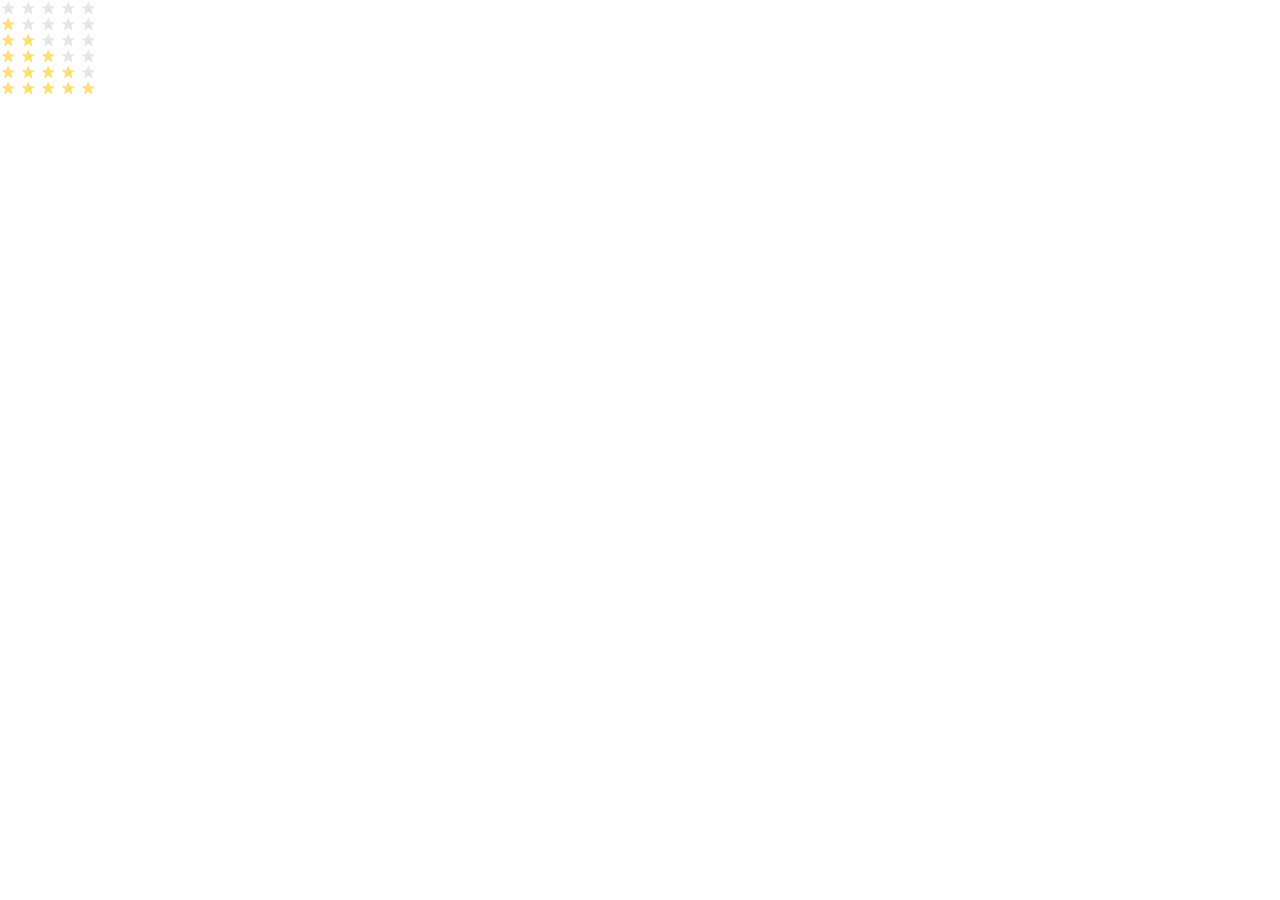
<file: index.html>
<!doctype html><html lang="en"><head><meta charset="utf-8"><meta name="viewport" content="width=device-width, user-scalable=no, initial-scale=1.0, maximum-scale=1.0, minimum-scale=1.0"><title>Stars</title><link rel="stylesheet" href="index.9c07487a.css"><link rel="stylesheet" href="index.fca60d5e.css"></head><body> <div class="stars stars--0"> <div class="stars__star"></div> <div class="stars__star"></div> <div class="stars__star"></div> <div class="stars__star"></div> <div class="stars__star"></div> </div> <div class="stars stars--1"> <div class="stars__star"></div> <div class="stars__star"></div> <div class="stars__star"></div> <div class="stars__star"></div> <div class="stars__star"></div> </div> <div class="stars stars--2"> <div class="stars__star"></div> <div class="stars__star"></div> <div class="stars__star"></div> <div class="stars__star"></div> <div class="stars__star"></div> </div> <div class="stars stars--3"> <div class="stars__star"></div> <div class="stars__star"></div> <div class="stars__star"></div> <div class="stars__star"></div> <div class="stars__star"></div> </div> <div class="stars stars--4"> <div class="stars__star"></div> <div class="stars__star"></div> <div class="stars__star"></div> <div class="stars__star"></div> <div class="stars__star"></div> </div> <div class="stars stars--5"> <div class="stars__star"></div> <div class="stars__star"></div> <div class="stars__star"></div> <div class="stars__star"></div> <div class="stars__star"></div> </div> </body></html>
</file>
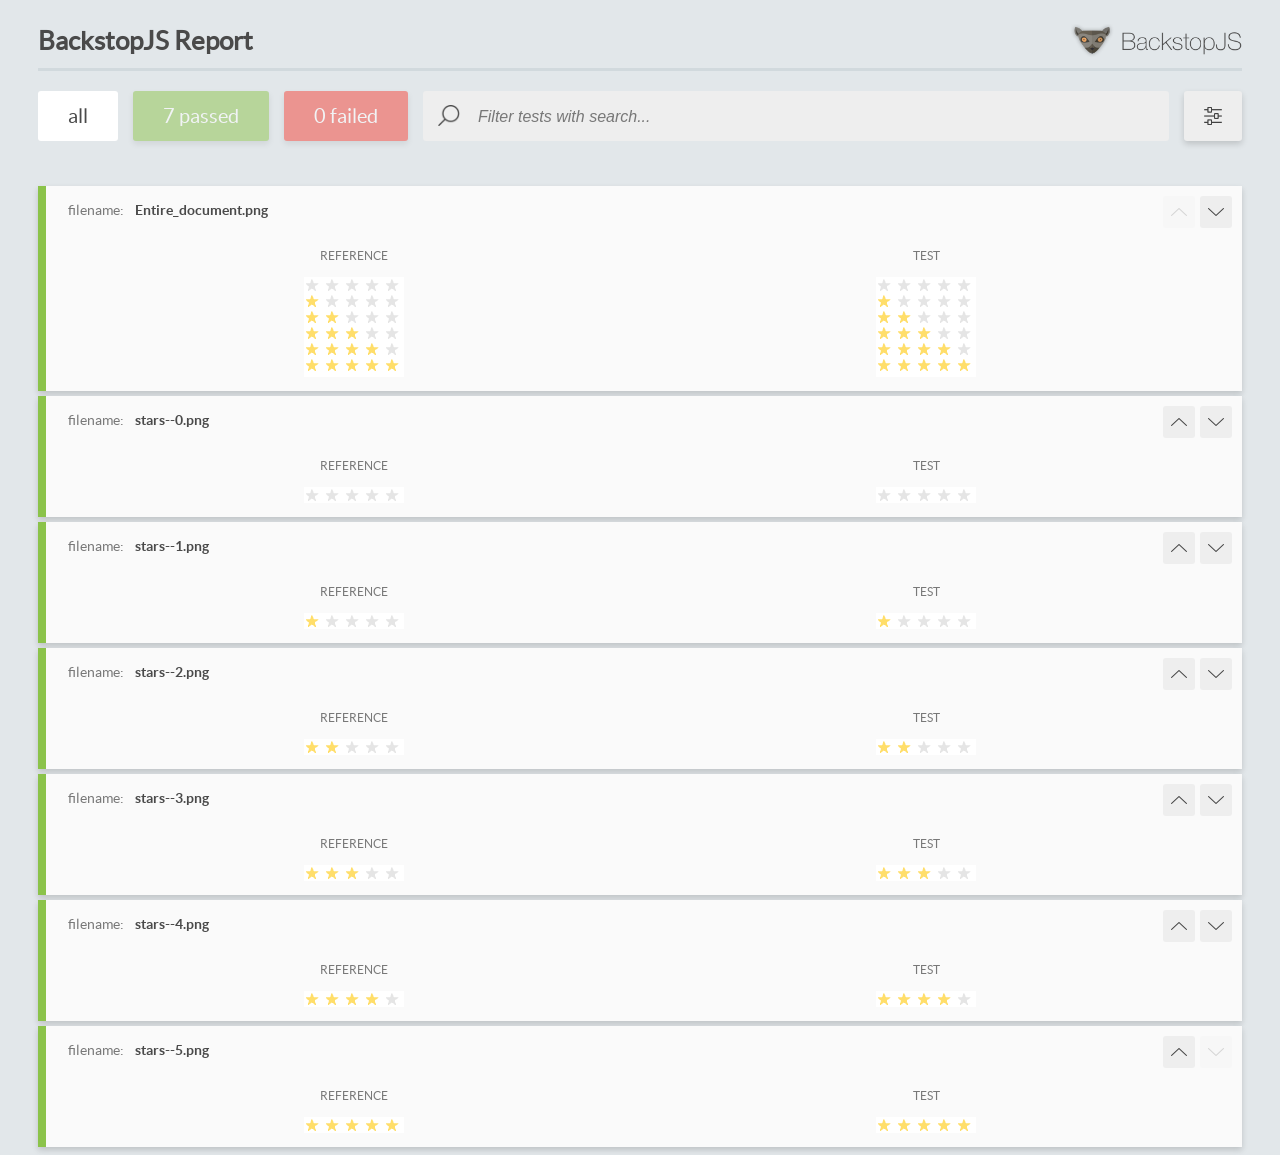
<file: report/html_report/index.html>
<!DOCTYPE html>
<html>
  <head>
    <meta charset="utf-8">
    <!-- Disable Cache -->
    <meta http-equiv="Cache-Control" content="no-cache, no-store, must-revalidate">
    <meta http-equiv="Pragma" content="no-cache">
    <meta http-equiv="Expires" content="0">

    <title>BackstopJS Report</title>

    <style>
      @font-face {
          font-family: 'latoregular';
          src: url('./assets/fonts/lato-regular-webfont.woff2') format('woff2'),
              url('./assets/fonts/lato-regular-webfont.woff') format('woff');
          font-weight: 400;
          font-style: normal;
      }
      @font-face {
          font-family: 'latobold';
          src: url('./assets/fonts/lato-bold-webfont.woff2') format('woff2'),
              url('./assets/fonts/lato-bold-webfont.woff') format('woff');
          font-weight: 700;
          font-style: normal;
      }

      .ReactModal__Body--open {
          overflow: hidden;
      }
      .ReactModal__Body--open .header {
        display: none;
      }

    </style>
  </head>
  <body style="background-color: #E2E7EA">
    <div id="root">

    </div>
    <script>
      function report (report) { // eslint-disable-line no-unused-vars
        window.tests = report;
      }
    </script>
    <script src="config.js"></script>
    <script src="index_bundle.js"></script>
  </body>
</html>
</file>
<file: index.9c07487a.css>
.stars{display:flex}.stars__star{background-image:url(star.822d561e.svg);background-position:50%;background-repeat:no-repeat;width:16px;height:16px}.stars__star:not(:last-child){margin-right:4px}.stars--1 .stars__star:nth-child(-n+1),.stars--2 .stars__star:nth-child(-n+2),.stars--3 .stars__star:nth-child(-n+3),.stars--4 .stars__star:nth-child(-n+4),.stars--5 .stars__star:nth-child(-n+5){background-image:url(star-active.edda4c43.svg)}
/*# sourceMappingURL=index.9c07487a.css.map */
</file>
<file: index.fca60d5e.css>
body{margin:0}.stars{display:flex}.stars__star{background-image:url(star.822d561e.svg);background-position:50%;background-repeat:no-repeat;width:16px;height:16px}.stars__star:not(:last-child){margin-right:4px}.stars--1 .stars__star:nth-child(-n+1),.stars--2 .stars__star:nth-child(-n+2),.stars--3 .stars__star:nth-child(-n+3),.stars--4 .stars__star:nth-child(-n+4),.stars--5 .stars__star:nth-child(-n+5){background-image:url(star-active.edda4c43.svg)}
/*# sourceMappingURL=index.fca60d5e.css.map */
</file>
